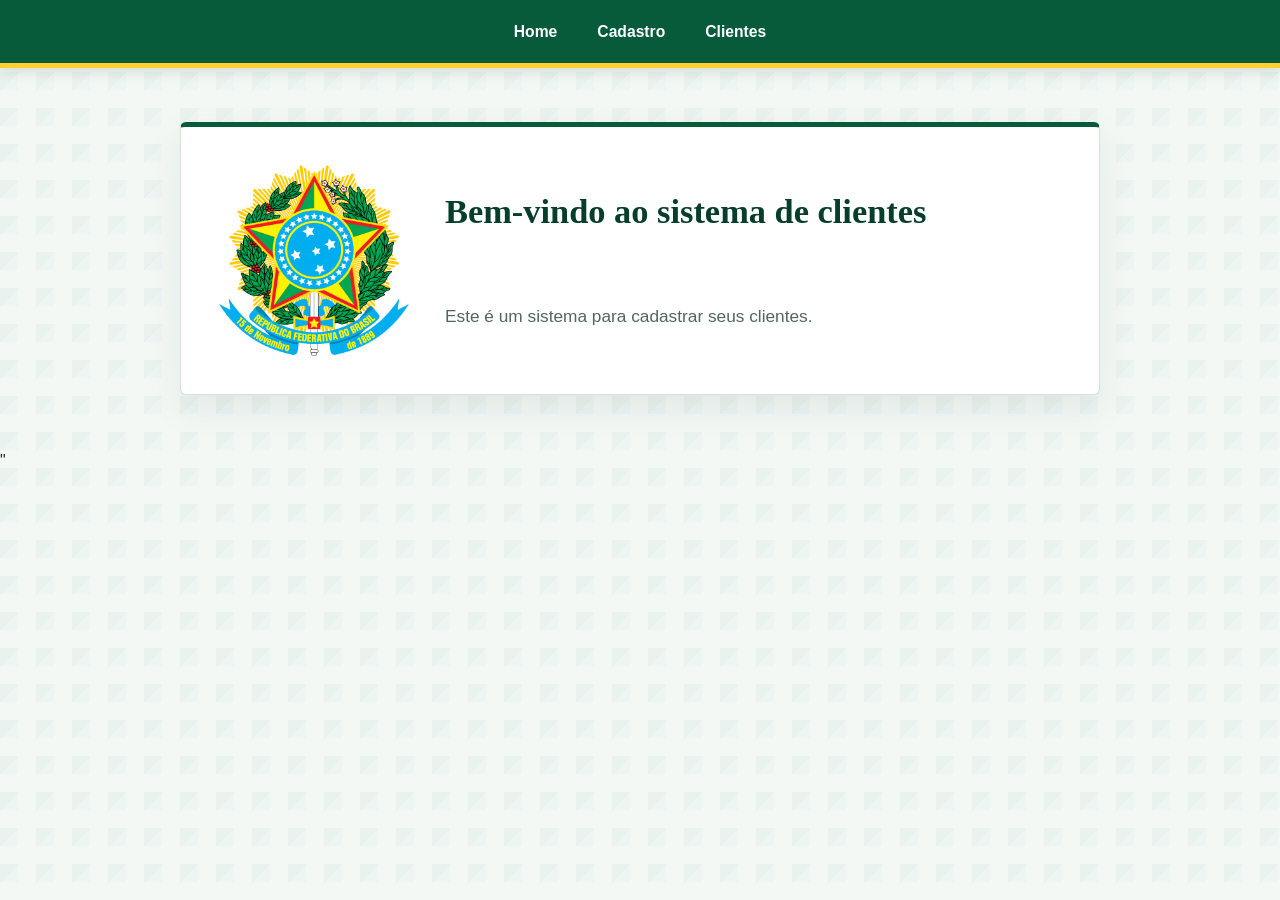
<file: index.html>
<!DOCTYPE html>
<html lang="pt">
<head>
    <meta charset="UTF-8">
    <meta name="viewport" content="width=device-width, initial-scale=1.0">
    <title>Cadastro de clientes</title>
    <link rel="stylesheet" href="style.css">
</head>
<body class="pagina-principal">
    <nav class="menu-navegacao">
        <a href="index.html">Home</a>
        <a href="cadastro.html">Cadastro</a>
        <a href="clientes.html">Clientes</a>
    </nav>    

    <main class="conteudo princiapl">
        <img src="assets/logo.png" alt="Logo da republica federativa do brasil, brasão predominantemente amarela, verde, e detalhes em azul, com formato de grande estrela sendo atravessada por uma espada. Dentro dessa estrela possui um cercado de novas estrelas e 5 estrelas principais do cruzeiro do sul" class="logo">
        <h1>Bem-vindo ao sistema de clientes</h1>
        <p>
            Este é um sistema para cadastrar seus clientes.
        </p>
    </main>"

</body>
</html>
</file>
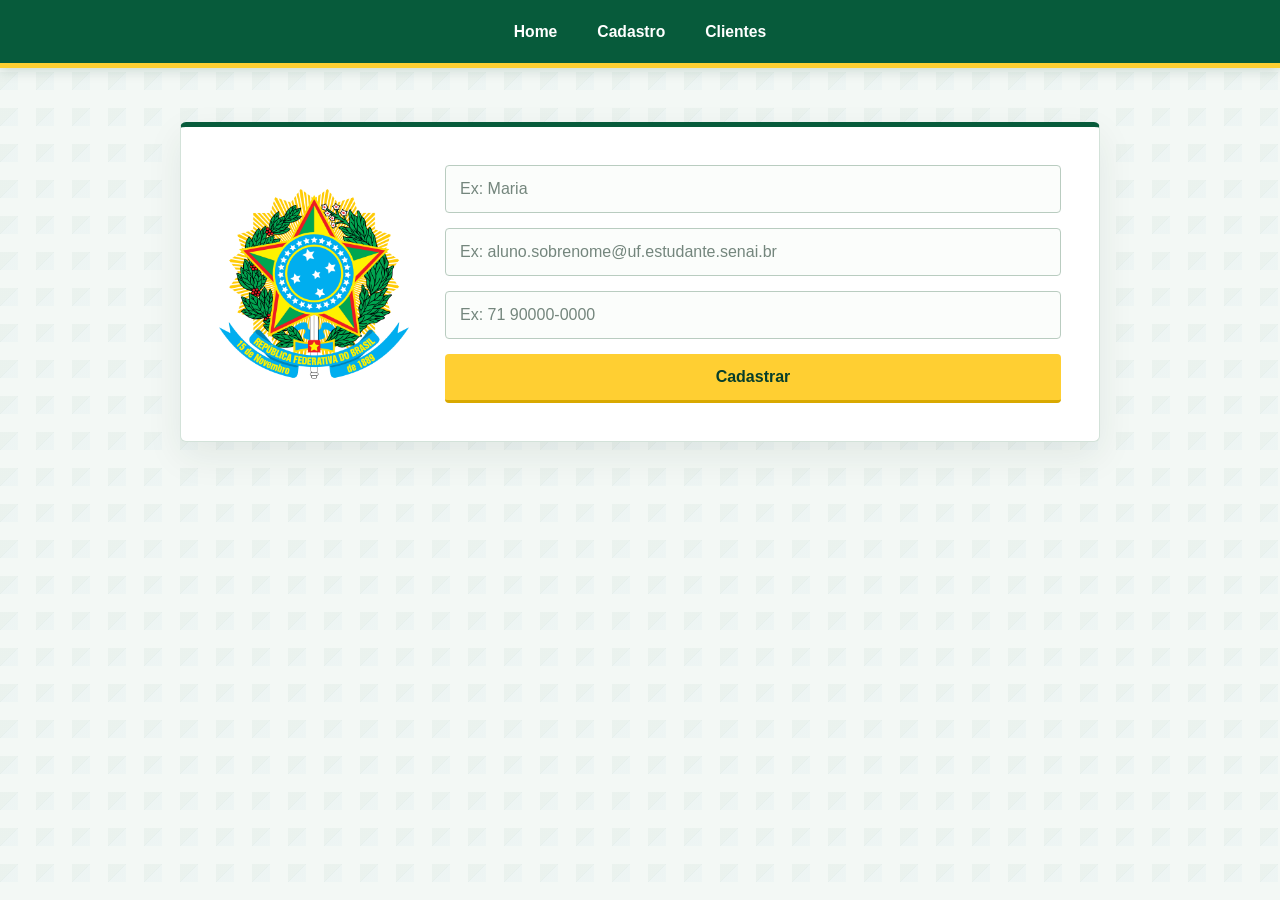
<file: cadastro.html>
<!DOCTYPE html>
<html lang="pt">

<head>
    <meta charset="UTF-8">
    <meta name="viewport" content="width=device-width, initial-scale=1.0">
    <title>Cadastro de clientes</title>
    <link rel="stylesheet" href="cadastro.css">
</head>

<body class="pagina-cadastro">
    <nav class="menu-navegacao">
        <a href="index.html">Home</a>
        <a href="cadastro.html">Cadastro</a>
        <a href="clientes.html">Clientes</a>
    </nav>

    <main class="conteudo princiapl">
        <img src="assets/logo.png" alt="Logo da republica federativa do brasil, brasão predominantemente amarela, verde, e detalhes em azul, com formato de grande estrela sendo atravessada por uma espada. Dentro dessa estrela possui um cercado de novas estrelas e 5 estrelas principais do cruzeiro do sul" class="logo">
        
        <form id="formulario-cadastro">
            <input type="text" id="nome" placeholder="Ex: Maria" required>
            <input type="email" id="email" placeholder="Ex: aluno.sobrenome@uf.estudante.senai.br" required>
            <input type="tel" id="telefone" placeholder="Ex: 71 90000-0000" required>
            <button type="button" onclick="funcaoCadastrarCliente()">Cadastrar</button>
        </form>
    </main>

    <script src="cadastro.js"></script>
</body>

</html>
</file>
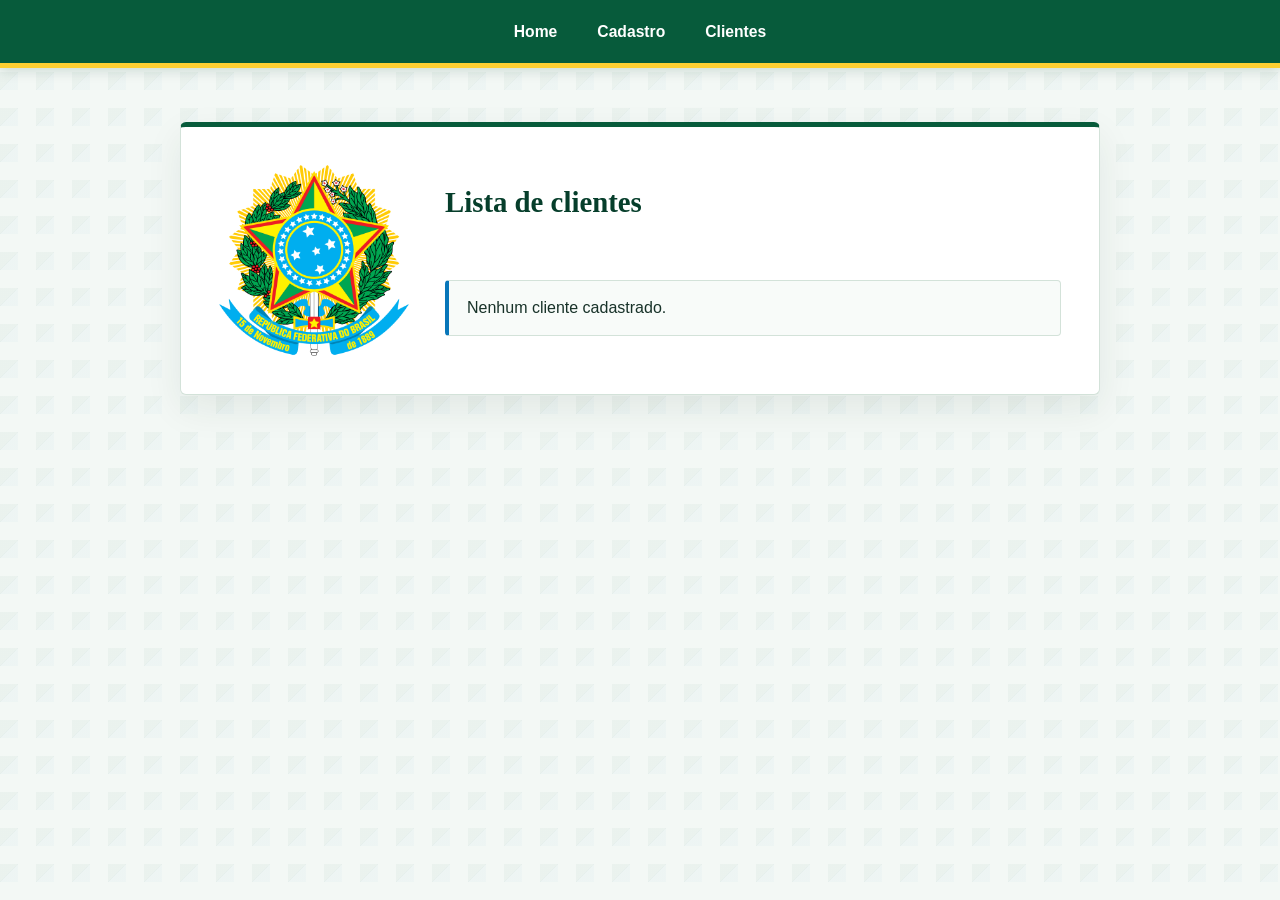
<file: clientes.html>
<!DOCTYPE html>
<html lang="pt">
<head>
    <meta charset="UTF-8">
    <meta name="viewport" content="width=device-width, initial-scale=1.0">
    <title>Cadastro de clientes</title>
    <link rel="stylesheet" href="cliente.css">
</head>

<body class="pagina-principal">
    <nav class="menu-navegacao">
        <a href="index.html">Home</a>
        <a href="cadastro.html">Cadastro</a>
        <a href="clientes.html">Clientes</a>
    </nav>

    <main class="conteudo princiapl">
        <img src="assets/logo.png" alt="Logo da republica federativa do brasil, brasão predominantemente amarela, verde, e detalhes em azul, com formato de grande estrela sendo atravessada por uma espada. Dentro dessa estrela possui um cercado de novas estrelas e 5 estrelas principais do cruzeiro do sul" class="logo">
        
        <h2>Lista de clientes</h2>
        <ul id="lista-clientes" class="lista-clientes">
            <!-- O conteúdo virá do clientes.js-->
        </ul>

    </main>
    <script src="clientes.js"></script>

</body>
</html>
</file>
<file: style.css>
:root {
    color-scheme: light;
    --verde-brasil: #075b3b;
    --verde-escuro: #063e2b;
    --verde-claro: #e8f3ec;
    --amarelo-brasil: #ffcf32;
    --azul-brasil: #0876b9;
    --vermelho-brasil: #c9363e;
    --texto: #183229;
    --texto-suave: #53675e;
    --borda: #d3e2d9;
    --fundo: #f3f8f5;
}

* {
    box-sizing: border-box;
    margin: 0;
    padding: 0;
}

body {
    min-height: 100vh;
    background-color: var(--fundo);
    background-image:
        linear-gradient(135deg, rgba(7, 91, 59, 0.035) 25%, transparent 25%),
        linear-gradient(315deg, rgba(8, 118, 185, 0.025) 25%, transparent 25%);
    background-position: 0 0, 18px 18px;
    background-size: 36px 36px;
    color: var(--texto);
    font-family: "Trebuchet MS", "Segoe UI", sans-serif;
    line-height: 1.5;
}

.menu-navegacao {
    display: flex;
    min-height: 68px;
    align-items: center;
    justify-content: center;
    gap: 8px;
    padding: 10px 20px;
    border-bottom: 5px solid var(--amarelo-brasil);
    background: var(--verde-brasil);
    box-shadow: 0 3px 12px rgba(6, 62, 43, 0.16);
}

.menu-navegacao a {
    padding: 9px 16px;
    border-radius: 4px;
    color: #fff;
    font-size: 0.98rem;
    font-weight: 700;
    text-decoration: none;
    transition: background-color 160ms ease, color 160ms ease;
}

.menu-navegacao a:hover,
.menu-navegacao a:focus-visible {
    outline: none;
    background: var(--amarelo-brasil);
    color: var(--verde-escuro);
}

.conteudo {
    display: grid;
    width: min(920px, calc(100% - 40px));
    grid-template-columns: minmax(130px, 190px) minmax(0, 1fr);
    align-items: center;
    gap: 20px 36px;
    margin: 54px auto;
    padding: 38px;
    border: 1px solid var(--borda);
    border-top: 5px solid var(--verde-brasil);
    border-radius: 6px;
    background: #fff;
    box-shadow: 0 14px 36px rgba(24, 50, 41, 0.08);
    animation: entrada 420ms ease-out both;
}

.conteudo > .logo {
    width: 100%;
    max-width: 190px;
    max-height: 210px;
    grid-column: 1;
    grid-row: 1 / span 2;
    justify-self: center;
    object-fit: contain;
}

.conteudo > h1,
.conteudo > h2,
.conteudo > p,
.conteudo > form,
.conteudo > .lista-clientes {
    grid-column: 2;
}

.conteudo h1,
.conteudo h2 {
    color: var(--verde-escuro);
    font-family: Georgia, "Times New Roman", serif;
    font-weight: 700;
    line-height: 1.2;
}

.conteudo h1 {
    font-size: 2.15rem;
}

.conteudo h2 {
    font-size: 1.8rem;
}

.conteudo > p {
    color: var(--texto-suave);
    font-size: 1.08rem;
}

.pagina-cadastro .conteudo > .logo {
    grid-row: 1;
}

.conteudo form {
    display: grid;
    gap: 15px;
    width: 100%;
}

.conteudo input {
    width: 100%;
    min-height: 48px;
    padding: 11px 14px;
    border: 1px solid #b9ccc0;
    border-radius: 4px;
    background: #fbfdfb;
    color: var(--texto);
    font: inherit;
    transition: border-color 160ms ease, box-shadow 160ms ease;
}

.conteudo input::placeholder {
    color: #74867d;
}

.conteudo input:focus-visible {
    border-color: var(--azul-brasil);
    outline: none;
    box-shadow: 0 0 0 3px rgba(8, 118, 185, 0.16);
}

.conteudo button {
    min-height: 48px;
    padding: 11px 18px;
    border: 0;
    border-bottom: 3px solid #d9a900;
    border-radius: 4px;
    background: var(--amarelo-brasil);
    color: var(--verde-escuro);
    cursor: pointer;
    font: inherit;
    font-weight: 800;
    transition: background-color 160ms ease, transform 160ms ease;
}

.conteudo button:hover {
    background: #ffda59;
    transform: translateY(-1px);
}

.conteudo button:focus-visible {
    outline: 3px solid var(--azul-brasil);
    outline-offset: 3px;
}

.lista-clientes {
    display: grid;
    gap: 12px;
    list-style: none;
}

.lista-clientes li {
    padding: 15px 18px;
    border: 1px solid var(--borda);
    border-left: 4px solid var(--azul-brasil);
    border-radius: 4px;
    background: #f8fbf9;
    overflow-wrap: anywhere;
}

.lista-clientes li strong {
    color: var(--verde-brasil);
}

@keyframes entrada {
    from {
        opacity: 0;
        transform: translateY(8px);
    }

    to {
        opacity: 1;
        transform: translateY(0);
    }
}

@media (max-width: 620px) {
    .menu-navegacao {
        gap: 0;
        padding-inline: 8px;
    }

    .menu-navegacao a {
        padding-inline: 12px;
    }

    .conteudo {
        width: min(100% - 28px, 480px);
        grid-template-columns: minmax(0, 1fr);
        gap: 18px;
        margin: 28px auto;
        padding: 25px 20px;
    }

    .conteudo > .logo {
        width: 128px;
        max-height: 150px;
        grid-column: 1;
        grid-row: auto;
    }

    .conteudo > h1,
    .conteudo > h2,
    .conteudo > p,
    .conteudo > form,
    .conteudo > .lista-clientes {
        grid-column: 1;
    }

    .conteudo h1,
    .conteudo h2,
    .conteudo > p {
        text-align: center;
    }

    .conteudo h1 {
        font-size: 1.8rem;
    }

    .conteudo h2 {
        font-size: 1.55rem;
    }
}

@media (prefers-reduced-motion: reduce) {
    *,
    *::before,
    *::after {
        animation-duration: 0.01ms !important;
        scroll-behavior: auto !important;
        transition-duration: 0.01ms !important;
    }
}
</file>
<file: cadastro.css>
@import url("style.css");
</file>
<file: cliente.css>
@import url("style.css");
</file>
